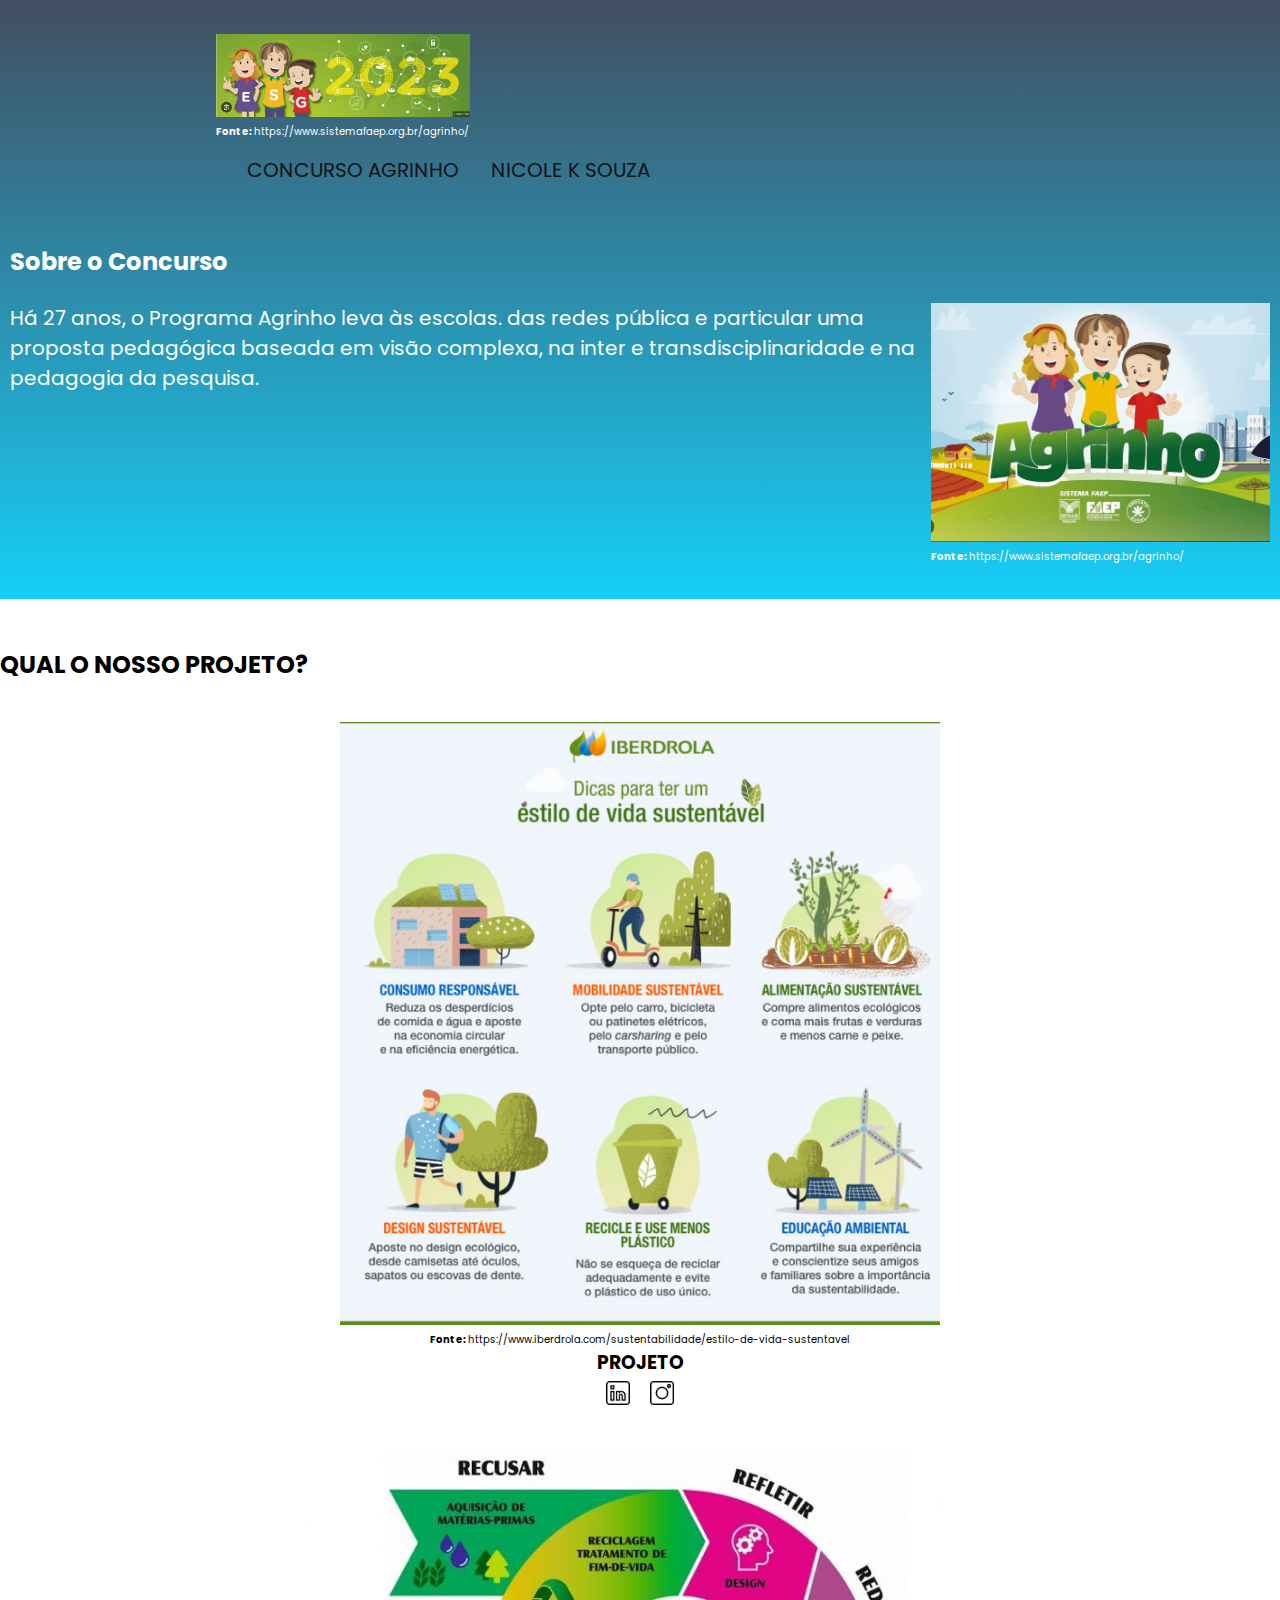
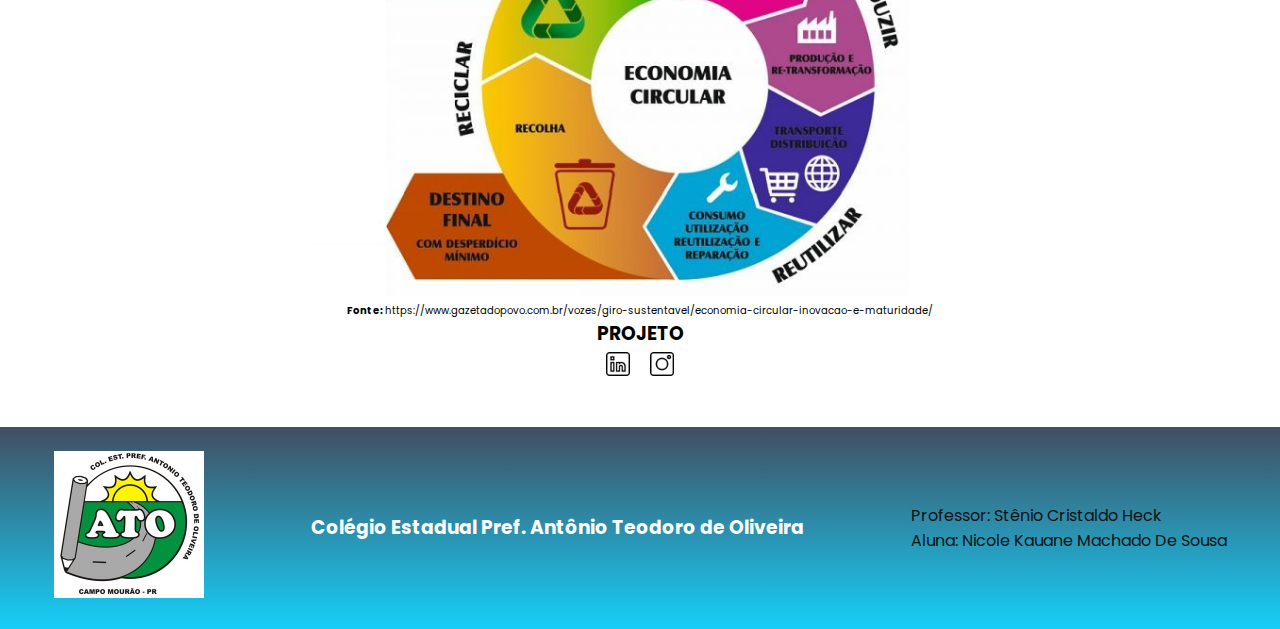
<file: index.html>
<!DOCTYPE html>
<html lang="pt-br">
<head>
    <meta charset="UTF-8">
    <meta http-equiv="X-UA-Compatible" content="IE=edge">
    <meta name="viewport" content="width=device-width, initial-scale=1.0">
    <title>Agrinho_2023</title>
    <link rel="stylesheet" href="style.css">
    <link rel="preconnect" href="https://fonts.googleapis.com">
    <link rel="preconnect" href="https://fonts.gstatic.com" crossorigin>
    <link href="https://fonts.googleapis.com/css2?family=Poppins&display=swap" rel="stylesheet">
</head>
<body>
    <header class="cabecalho">
        <div class="div-conteudo">
            <figure>
                <img class="cabecalho-imagem" src="img/logoagrinho.png" alt="logo do agrinho">
                <figcaption><strong>Fonte: </strong>https://www.sistemafaep.org.br/agrinho/</figcaption>
            </figure>
            <div class="div-conteudo">
                <ul class="cabecalho-lista">
                    <li><a href="https://www.sistemafaep.org.br/agrinho/" target="_blank" class="cabecalho-lista-item">CONCURSO AGRINHO</a></li>
                    <li><a href="mailto:nicole.machado.souza@escola.pr.gov.br" target="_blank" class="cabecalho-lista-item">NICOLE K SOUZA</a></li>
                </ul>
            </div>
        </div>    
        <div class="div-conteudo">
            <h2 class="titulo">Sobre o Concurso</h2>
            <div class="sub-conteudo">
                <p class="texto">Há 27 anos, o Programa Agrinho leva às escolas.  
                das redes pública e particular uma proposta pedagógica baseada em visão complexa, 
                na inter e transdisciplinaridade e na pedagogia da pesquisa.</p>
                <figure>
                    <img class="agrinho-imagem" src="img/agrinho.png" alt="imagem do concurso agrinho">
                    <figcaption><strong>Fonte: </strong>https://www.sistemafaep.org.br/agrinho/</figcaption>
                </figure>
            </div>
        </div>
        
    </header>
    <section class="principal">
        <h2 class="titulo">QUAL O NOSSO PROJETO?</h2>
        <div class="principal-div">
            <figure>
                <img class="principal-imagem" src="img/acoes.png" alt="imagem acões que transformam o mundo">
                <figcaption><strong>Fonte: </strong>https://www.iberdrola.com/sustentabilidade/estilo-de-vida-sustentavel</figcaption>
            </figure>
            <h3 class="texto-projeto">PROJETO</h3>
            <a href="https://br.linkedin.com/in/vida-sustentavel-78199748" target="_blank"><img class="icone" src="img/linkedin.png" alt="icone linkedin"></a>
            <a href="https://www.instagram.com/ecolitaoficial/" target="_blank"><img class="icone" src="img/instagram.png" alt="icone instagram"></a>
        </div>
        <div class="principal-div">
            <figure>
                <img class="principal-imagem-dois" src="img/ag.png" alt="imagem economia circular">
                <figcaption><strong>Fonte: </strong>https://www.gazetadopovo.com.br/vozes/giro-sustentavel/economia-circular-inovacao-e-maturidade/</figcaption>
            </figure>
            <h3 class="texto-projeto">PROJETO</h3>
            <a href="https://br.linkedin.com/in/vida-sustentavel-78199748" target="_blank"><img class="icone" src="img/linkedin.png" alt="icone linkedin"></a>
            <a href="https://www.instagram.com/ecolitaoficial/" target="_blank"><img class="icone" src="img/instagram.png" alt="icone instagram"></a>
        </div>
       
    </div>
    </section>
    <footer class="rodape">
        <a href="http://www.consultaescolas.pr.gov.br/consultaescolas-java/pages/templates/initial2.jsf?windowId=39a&codigoMunicipio=430&codigoEstab=942" target="_blank">
            <img src="img/logoATO.jpg" alt="logo do colégio ATO de campo Mourão" class="imagem-rodape">
        </a>
        <h3 class="titulo">Colégio Estadual Pref. Antônio Teodoro de Oliveira</h3>
        <ul class="lista-rodape">
            <li>
                <a href="http://www.stenioheck.com" target="_blank" class="elemento-lista-rodape">Professor: Stênio Cristaldo Heck</a>
            </li>
            
            <li>
                <a href="mailto:nicole.machado.souza@escola.pr.gov.br" target="_blank" class="elemento-lista-rodape">
               Aluna: Nicole Kauane Machado De Sousa</a>
            </li>
            
        </ul>
    </footer>
</body>
</html>
</file>
<file: style.css>
*{
    margin: 0;
    padding: 0;
}
body {
    font-family: 'Poppins', sans-serif;
}
.cabecalho {
    background-image: linear-gradient(#424E61,#16CFF8);
    color:white;
    display: flex;
    flex-direction: column;
    justify-content: space-around;
    align-items: center;
    padding: 24px 0;

}

.cabecalho-imagem{
    width: 30%;
}
figcaption{
    font-size: 10px;
}
.cabecalho-lista{
    padding: 5px;
    display: flex;
    justify-content: center;
    align-items: center;
}
li{
    list-style-type: none;
}
.cabecalho-lista-item{
    display: inline-block;
    margin: 0 16px;
    font-size: 20px;
    color: #121213;
}

.agrinho-imagem{
    width: 100%;
}

.div-conteudo{
    display: inline-block;
    padding: 10px;
}
.sub-conteudo{
    display: flex;
}
a {
    text-decoration: none;

}
.titulo{
    padding: 24px 0;
}
.texto{
    font-size: 20px;
}
.principal{
    padding: 24px 0;
}
.principal-imagem{
    width: 600px;
}
.texto-projeto{
    left: 50%;
}
.icone{
    width: 24px;
    padding: 4px 8px;
}

.principal-div{
    text-align: center;
    padding: 16px 0;
}
.rodape{
    background-image: linear-gradient(#424E61,#16CFF8);
    color:white;
    display: flex;
    justify-content: space-around;
    align-items: center;
    padding: 24px 0;
}
.imagem-rodape{
    width:150px;
}
.elemento-lista-rodape{
    text-decoration: none;
    color: #121213;
}
</file>
